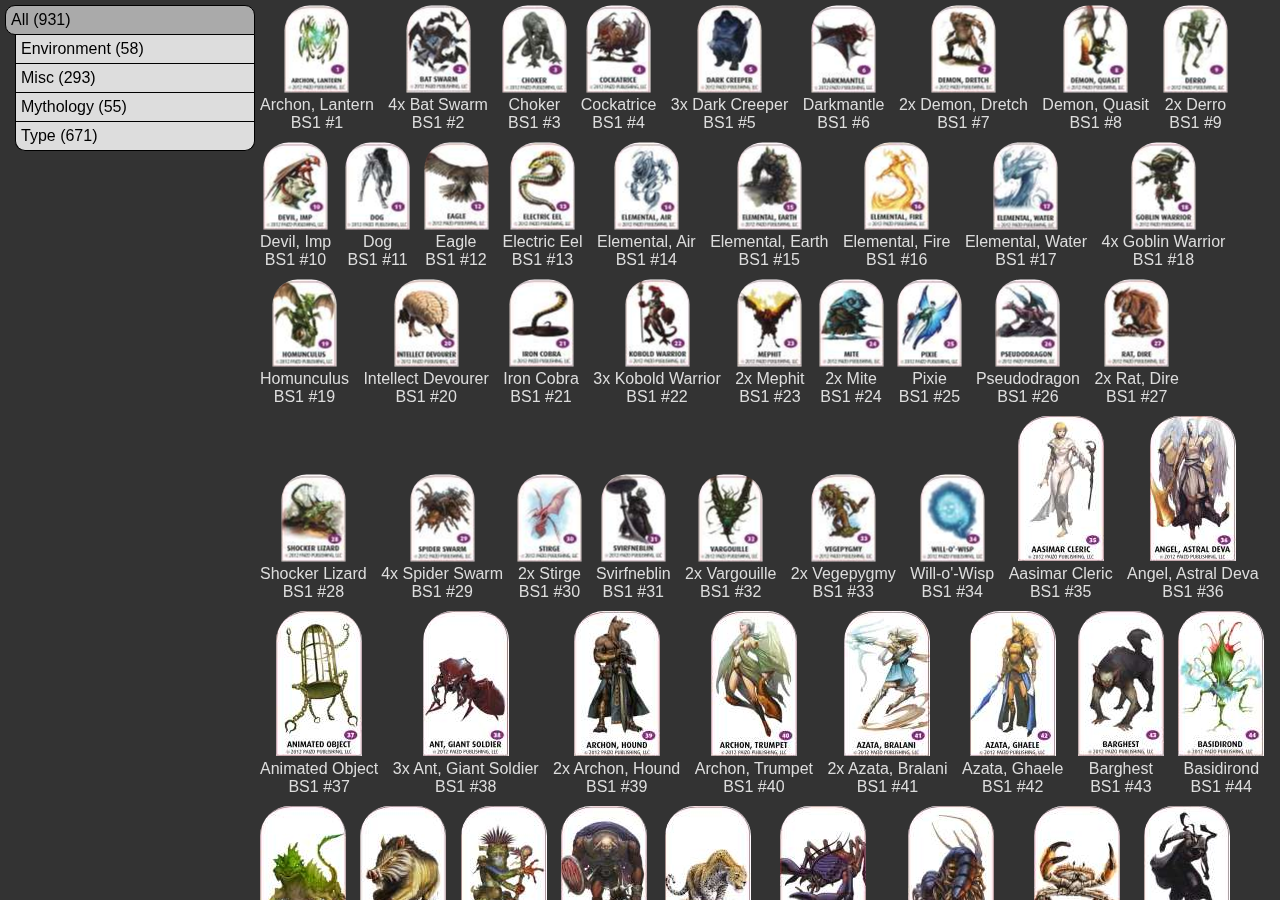
<file: index.html>
<!DOCTYPE html>
<html ng-app="pawnApp">
<head>
	<title>Pawn Tags</title>
	<script src="thirdparty/angular/angular.js"></script>
	<script src="scripts/tagtree.js"></script>
	<script src="scripts/pawn.js"></script>
	<script src="scripts/data/BS1.js"></script>
	<script src="scripts/data/BS2.js"></script>
	<script src="scripts/data/BS3.js"></script>
	<script src="scripts/data/BS4.js"></script>
	<script src="scripts/app.js"></script>
	<link rel="stylesheet" type="text/css" href="styles/style.css">
</head>
<body ng-controller="pawnAppController">
	<ng-include src="'partials/taglist.html'"></ng-include>

	<div class="pawn-display" ng-show="selectedTag">
		<ng-include src="'partials/pawn.html'" ng-repeat="pawn in ::root.local" ng-show="selectedTag.local.indexOf(pawn) !== -1"></ng-include>
	</div>
</body>
</html>
</file>
<file: styles/style.css>
* {
  padding: 0;
  margin: 0; }

ul {
  list-style-type: none;
  margin-left: 10px; }

body {
  font-family: sans-serif;
  background-color: #333; }

.BS1.sheet1 {
  background: url("../images/BS1/1.jpg"); }

.BS1.sheet2 {
  background: url("../images/BS1/2.jpg"); }

.BS1.sheet3 {
  background: url("../images/BS1/3.jpg"); }

.BS1.sheet4 {
  background: url("../images/BS1/4.jpg"); }

.BS1.sheet5 {
  background: url("../images/BS1/5.jpg"); }

.BS1.sheet6 {
  background: url("../images/BS1/6.jpg"); }

.BS1.sheet7 {
  background: url("../images/BS1/7.jpg"); }

.BS1.sheet8 {
  background: url("../images/BS1/8.jpg"); }

.BS1.sheet9 {
  background: url("../images/BS1/9.jpg"); }

.BS1.sheet10 {
  background: url("../images/BS1/10.jpg"); }

.BS1.sheet11 {
  background: url("../images/BS1/11.jpg"); }

.BS1.sheet12 {
  background: url("../images/BS1/12.jpg"); }

.BS1.sheet13 {
  background: url("../images/BS1/13.jpg"); }

.BS1.sheet14 {
  background: url("../images/BS1/14.jpg"); }

.BS1.sheet15 {
  background: url("../images/BS1/15.jpg"); }

.BS1.sheet16 {
  background: url("../images/BS1/16.jpg"); }

.BS2.sheet1 {
  background: url("../images/BS2/1.jpg"); }

.BS2.sheet2 {
  background: url("../images/BS2/2.jpg"); }

.BS2.sheet3 {
  background: url("../images/BS2/3.jpg"); }

.BS2.sheet4 {
  background: url("../images/BS2/4.jpg"); }

.BS2.sheet5 {
  background: url("../images/BS2/5.jpg"); }

.BS2.sheet6 {
  background: url("../images/BS2/6.jpg"); }

.BS2.sheet7 {
  background: url("../images/BS2/7.jpg"); }

.BS2.sheet8 {
  background: url("../images/BS2/8.jpg"); }

.BS2.sheet9 {
  background: url("../images/BS2/9.jpg"); }

.BS2.sheet10 {
  background: url("../images/BS2/10.jpg"); }

.BS2.sheet11 {
  background: url("../images/BS2/11.jpg"); }

.BS2.sheet12 {
  background: url("../images/BS2/12.jpg"); }

.BS2.sheet13 {
  background: url("../images/BS2/13.jpg"); }

.BS2.sheet14 {
  background: url("../images/BS2/14.jpg"); }

.BS2.sheet15 {
  background: url("../images/BS2/15.jpg"); }

.BS2.sheet16 {
  background: url("../images/BS2/16.jpg"); }

.BS3.sheet1 {
  background: url("../images/BS3/1.jpg"); }

.BS3.sheet2 {
  background: url("../images/BS3/2.jpg"); }

.BS3.sheet3 {
  background: url("../images/BS3/3.jpg"); }

.BS3.sheet4 {
  background: url("../images/BS3/4.jpg"); }

.BS3.sheet5 {
  background: url("../images/BS3/5.jpg"); }

.BS3.sheet6 {
  background: url("../images/BS3/6.jpg"); }

.BS3.sheet7 {
  background: url("../images/BS3/7.jpg"); }

.BS3.sheet8 {
  background: url("../images/BS3/8.jpg"); }

.BS3.sheet9 {
  background: url("../images/BS3/9.jpg"); }

.BS3.sheet10 {
  background: url("../images/BS3/10.jpg"); }

.BS3.sheet11 {
  background: url("../images/BS3/11.jpg"); }

.BS3.sheet12 {
  background: url("../images/BS3/12.jpg"); }

.BS3.sheet13 {
  background: url("../images/BS3/13.jpg"); }

.BS3.sheet14 {
  background: url("../images/BS3/14.jpg"); }

.BS3.sheet15 {
  background: url("../images/BS3/15.jpg"); }

.BS3.sheet16 {
  background: url("../images/BS3/16.jpg"); }

.BS4.sheet1 {
  background: url("../images/BS4/1.jpg"); }

.BS4.sheet2 {
  background: url("../images/BS4/2.jpg"); }

.BS4.sheet3 {
  background: url("../images/BS4/3.jpg"); }

.BS4.sheet4 {
  background: url("../images/BS4/4.jpg"); }

.BS4.sheet5 {
  background: url("../images/BS4/5.jpg"); }

.BS4.sheet6 {
  background: url("../images/BS4/6.jpg"); }

.BS4.sheet7 {
  background: url("../images/BS4/7.jpg"); }

.BS4.sheet8 {
  background: url("../images/BS4/8.jpg"); }

.BS4.sheet9 {
  background: url("../images/BS4/9.jpg"); }

.BS4.sheet10 {
  background: url("../images/BS4/10.jpg"); }

.BS4.sheet11 {
  background: url("../images/BS4/11.jpg"); }

.BS4.sheet12 {
  background: url("../images/BS4/12.jpg"); }

.BS4.sheet13 {
  background: url("../images/BS4/13.jpg"); }

.BS4.sheet14 {
  background: url("../images/BS4/14.jpg"); }

.BS4.sheet15 {
  background: url("../images/BS4/15.jpg"); }

.BS4.sheet16 {
  background: url("../images/BS4/16.jpg"); }

.pawn {
  display: inline-block;
  border-radius: 30px 30px 0 0; }

.no-pawn-available {
  border: 1px solid #f00;
  background-color: #fcc; }

.small {
  height: 64px;
  width: 87px;
  transform: rotate(0.25turn);
  margin: 11.5px -11.5px;
  border-radius: 30px 0 0 30px;
  border-radius: 25px 0 0 25px; }
  .small.row1.col1 {
    background-position: -16px -500px; }
  .small.row1.col2 {
    background-position: -119px -500px; }
  .small.row1.col3 {
    background-position: -221px -500px; }
  .small.row1.col4 {
    background-position: -328px -500px; }
  .small.row1.col5 {
    background-position: -431px -500px; }
  .small.row1.col6 {
    background-position: -533px -500px; }
  .small.row2.col1 {
    background-position: -16px -582px; }
  .small.row2.col2 {
    background-position: -119px -582px; }
  .small.row2.col3 {
    background-position: -221px -582px; }
  .small.row2.col4 {
    background-position: -328px -582px; }
  .small.row2.col5 {
    background-position: -431px -582px; }
  .small.row2.col6 {
    background-position: -533px -582px; }
  .small.row3.col1 {
    background-position: -16px -663px; }
  .small.row3.col2 {
    background-position: -119px -663px; }
  .small.row3.col3 {
    background-position: -221px -663px; }
  .small.row3.col4 {
    background-position: -328px -663px; }
  .small.row3.col5 {
    background-position: -431px -663px; }
  .small.row3.col6 {
    background-position: -533px -663px; }
  .small.row4.col1 {
    background-position: -16px -744px; }
  .small.row4.col2 {
    background-position: -119px -744px; }
  .small.row4.col3 {
    background-position: -221px -744px; }
  .small.row4.col4 {
    background-position: -328px -744px; }
  .small.row4.col5 {
    background-position: -431px -744px; }
  .small.row4.col6 {
    background-position: -533px -744px; }

.medium {
  height: 145px;
  width: 86px; }
  .medium.row1.col1 {
    background-position: -17px -17px; }
  .medium.row1.col2 {
    background-position: -121px -17px; }
  .medium.row1.col3 {
    background-position: -224px -17px; }
  .medium.row1.col4 {
    background-position: -328px -17px; }
  .medium.row1.col5 {
    background-position: -431px -17px; }
  .medium.row1.col6 {
    background-position: -535px -17px; }
  .medium.row2.col1 {
    background-position: -17px -178px; }
  .medium.row2.col2 {
    background-position: -121px -178px; }
  .medium.row2.col3 {
    background-position: -224px -178px; }
  .medium.row2.col4 {
    background-position: -328px -178px; }
  .medium.row2.col5 {
    background-position: -431px -178px; }
  .medium.row2.col6 {
    background-position: -535px -178px; }
  .medium.row3.col1 {
    background-position: -17px -340px; }
  .medium.row3.col2 {
    background-position: -121px -340px; }
  .medium.row3.col3 {
    background-position: -224px -340px; }
  .medium.row3.col4 {
    background-position: -328px -340px; }
  .medium.row3.col5 {
    background-position: -431px -340px; }
  .medium.row3.col6 {
    background-position: -535px -340px; }
  .medium.row4.col1 {
    background-position: -17px -501px; }
  .medium.row4.col2 {
    background-position: -121px -501px; }
  .medium.row4.col3 {
    background-position: -224px -501px; }
  .medium.row4.col4 {
    background-position: -328px -501px; }
  .medium.row4.col5 {
    background-position: -431px -501px; }
  .medium.row4.col6 {
    background-position: -535px -501px; }
  .medium.row5.col1 {
    background-position: -17px -663px; }
  .medium.row5.col2 {
    background-position: -121px -663px; }
  .medium.row5.col3 {
    background-position: -224px -663px; }
  .medium.row5.col4 {
    background-position: -328px -663px; }
  .medium.row5.col5 {
    background-position: -431px -663px; }
  .medium.row5.col6 {
    background-position: -535px -663px; }

.large {
  height: 145px;
  width: 189px;
  transform: rotate(0.25turn);
  margin: 22px -22px;
  border-radius: 30px 0 0 30px; }
  .large.row1.col1 {
    background-position: -17px -17px; }
  .large.row1.col2 {
    background-position: -224px -17px; }
  .large.row1.col3 {
    background-position: -431px -17px; }
  .large.row2.col1 {
    background-position: -17px -178px; }
  .large.row2.col2 {
    background-position: -224px -178px; }
  .large.row2.col3 {
    background-position: -431px -178px; }
  .large.row3.col1 {
    background-position: -17px -340px; }
  .large.row3.col2 {
    background-position: -224px -340px; }
  .large.row3.col3 {
    background-position: -431px -340px; }
  .large.row4.col1 {
    background-position: -17px -501px; }
  .large.row4.col2 {
    background-position: -224px -501px; }
  .large.row4.col3 {
    background-position: -431px -501px; }
  .large.row5.col1 {
    background-position: -17px -663px; }
  .large.row5.col2 {
    background-position: -224px -663px; }
  .large.row5.col3 {
    background-position: -431px -663px; }

.huge {
  height: 226px;
  width: 294px;
  transform: rotate(0.25turn);
  margin: 34px -34px;
  border-radius: 30px 0 0 30px; }
  .huge.row1.col1 {
    background-position: -17px -17px; }
  .huge.row1.col2 {
    background-position: -326px -17px; }
  .huge.row2.col1 {
    background-position: -17px -259px; }
  .huge.row2.col2 {
    background-position: -326px -259px; }
  .huge.row3.col1 {
    background-position: -17px -501px; }
  .huge.row3.col2 {
    background-position: -326px -501px; }

.tag-block {
  background-color: #aaa;
  border: 1px solid black;
  border-top: 0;
  padding: 5px; }
  .tag-block:hover {
    background-color: #eaa;
    cursor: pointer; }
  .tag-block__root {
    border-top: 1px solid black;
    border-radius: 10px 10px 0 0; }
  .tag-block__selected {
    border-radius: 0 0 0 10px; }
    .tag-block__selected.tag-block__root {
      border-radius: 10px 10px 0 10px; }
    .tag-block__selected:hover {
      background-color: #aaa;
      cursor: auto; }
  .tag-block__last {
    border-radius: 0 0 10px 10px; }

.subtag-block {
  background-color: #ddd;
  border: 1px solid black;
  border-top: 0;
  padding: 5px;
  margin-left: 10px; }
  .subtag-block:hover {
    background-color: #fdd;
    cursor: pointer; }
  .subtag-block:last-child {
    border-radius: 0 0 10px 10px; }

.tag-name {
  font-weight: bold; }

.pawn-info-block {
  display: inline-block;
  text-align: center;
  margin-right: 10px;
  margin-bottom: 10px;
  color: #ddd; }

.tag-list {
  position: fixed;
  overflow: auto;
  top: 0;
  bottom: 0;
  left: 0;
  width: 250px;
  padding-top: 5px;
  padding-left: 5px; }

.pawn-display {
  position: fixed;
  overflow: auto;
  top: 0;
  bottom: 0;
  left: 250px;
  right: 0;
  padding-left: 10px;
  padding-top: 5px; }

.tag-path {
  font-weight: bold;
  font-size: 24px;
  position: fixed;
  top: 0;
  left: 250px;
  right: 0;
  height: 0;
  padding-left: 20px;
  color: #ddd; }
  .tag-path--breadcrumb-name {
    text-decoration: underline;
    font-style: italic; }
</file>
